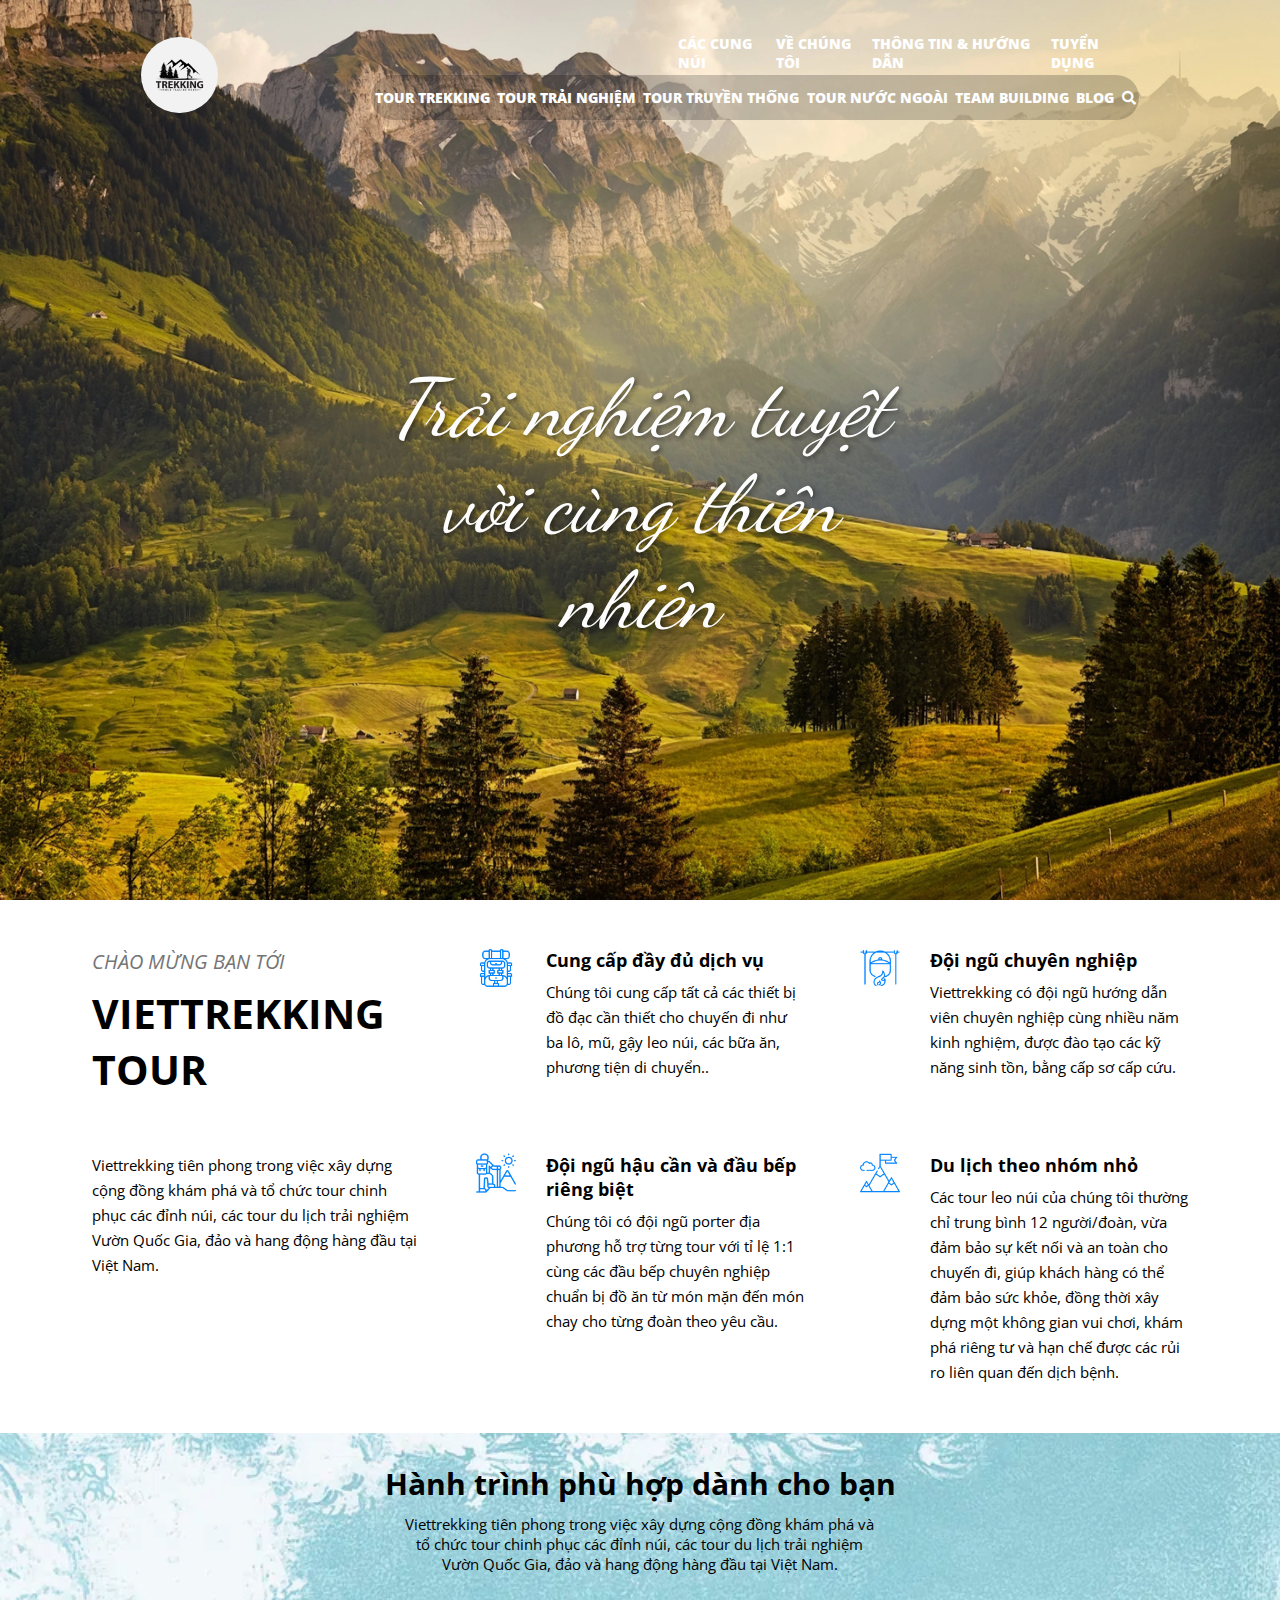
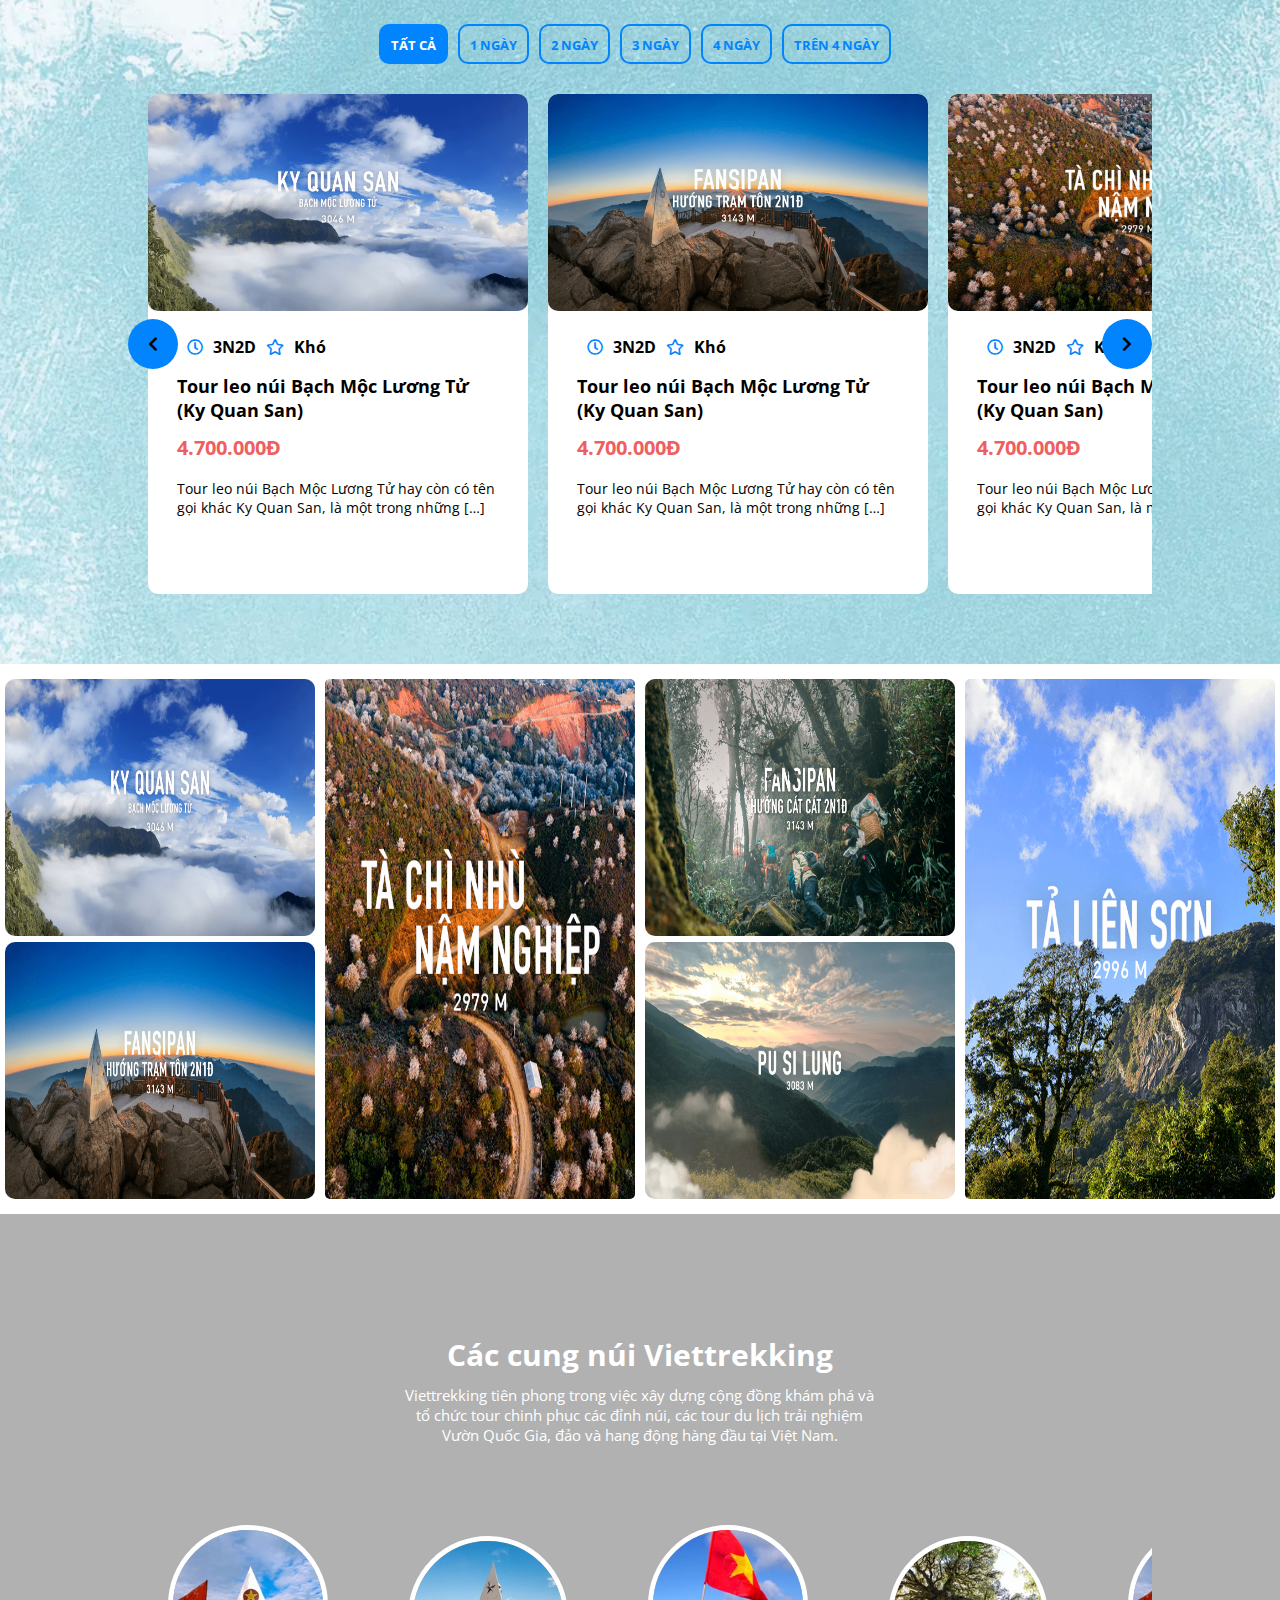
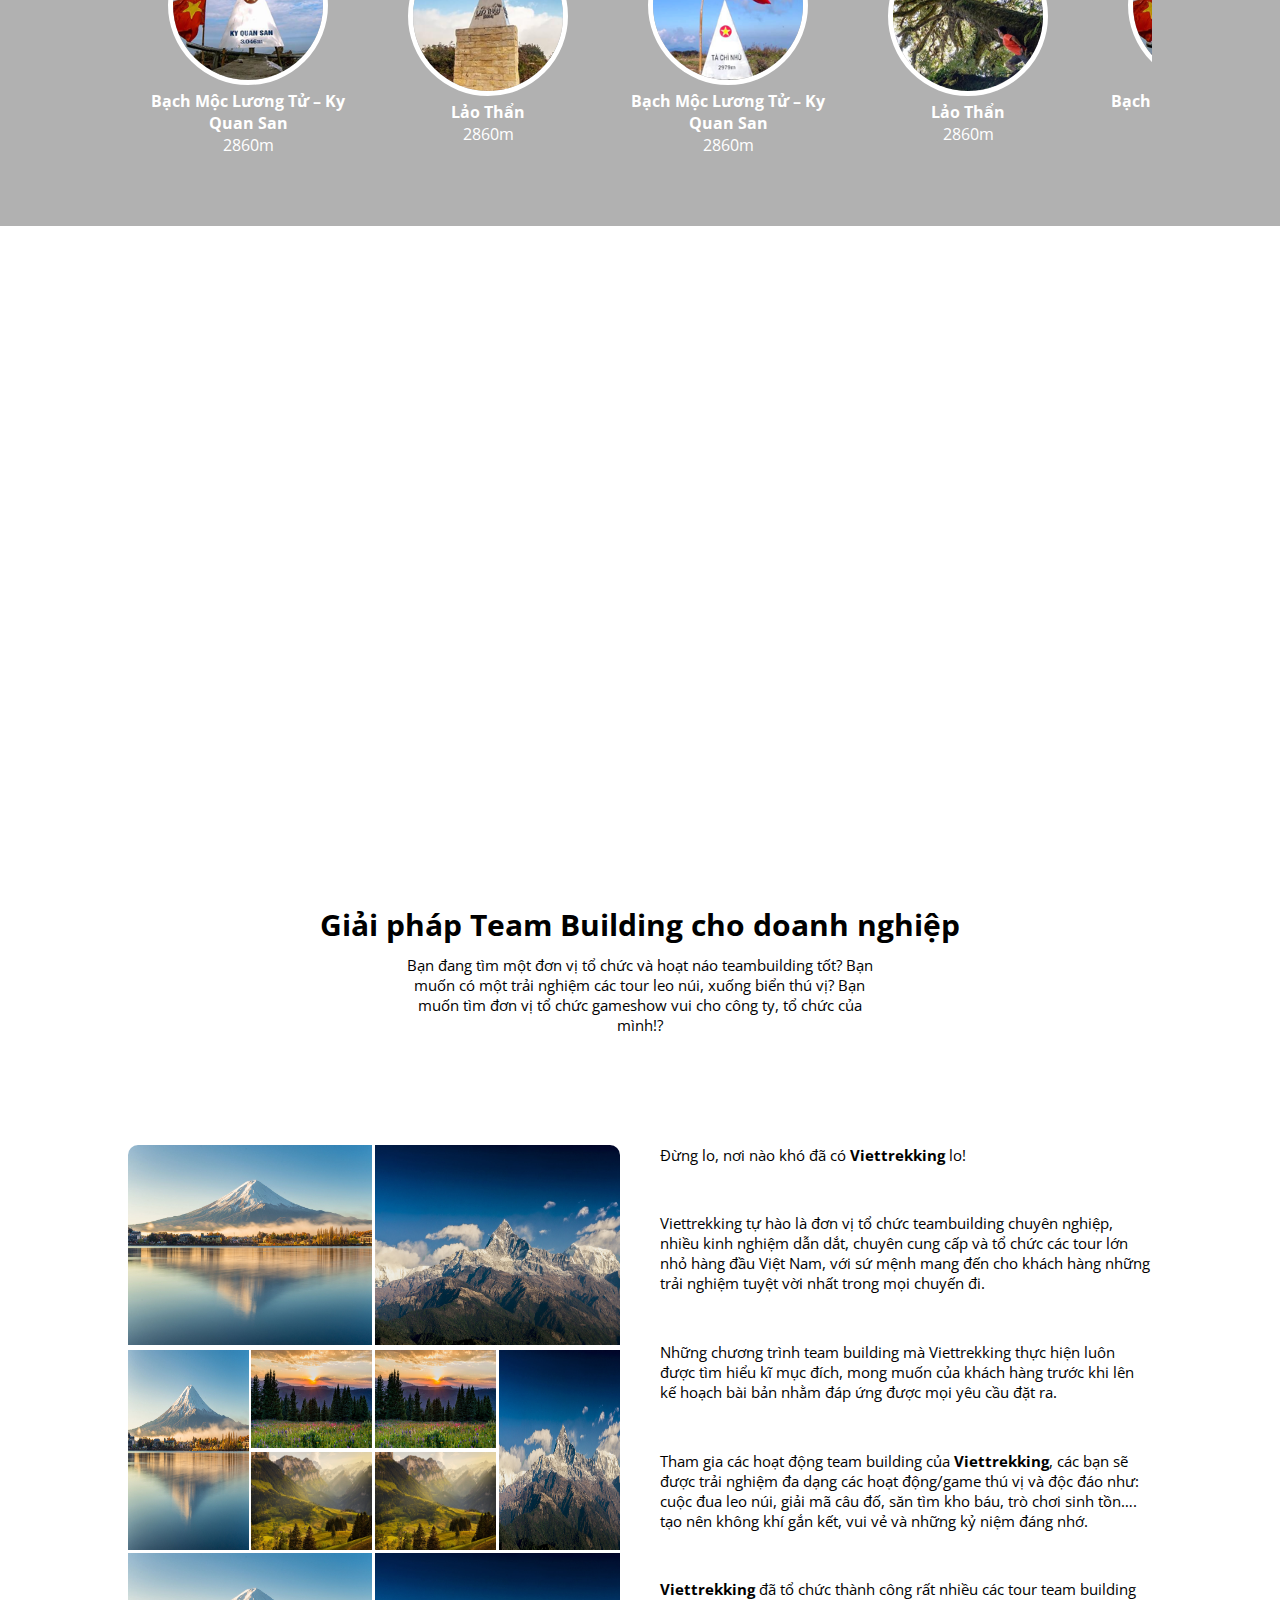
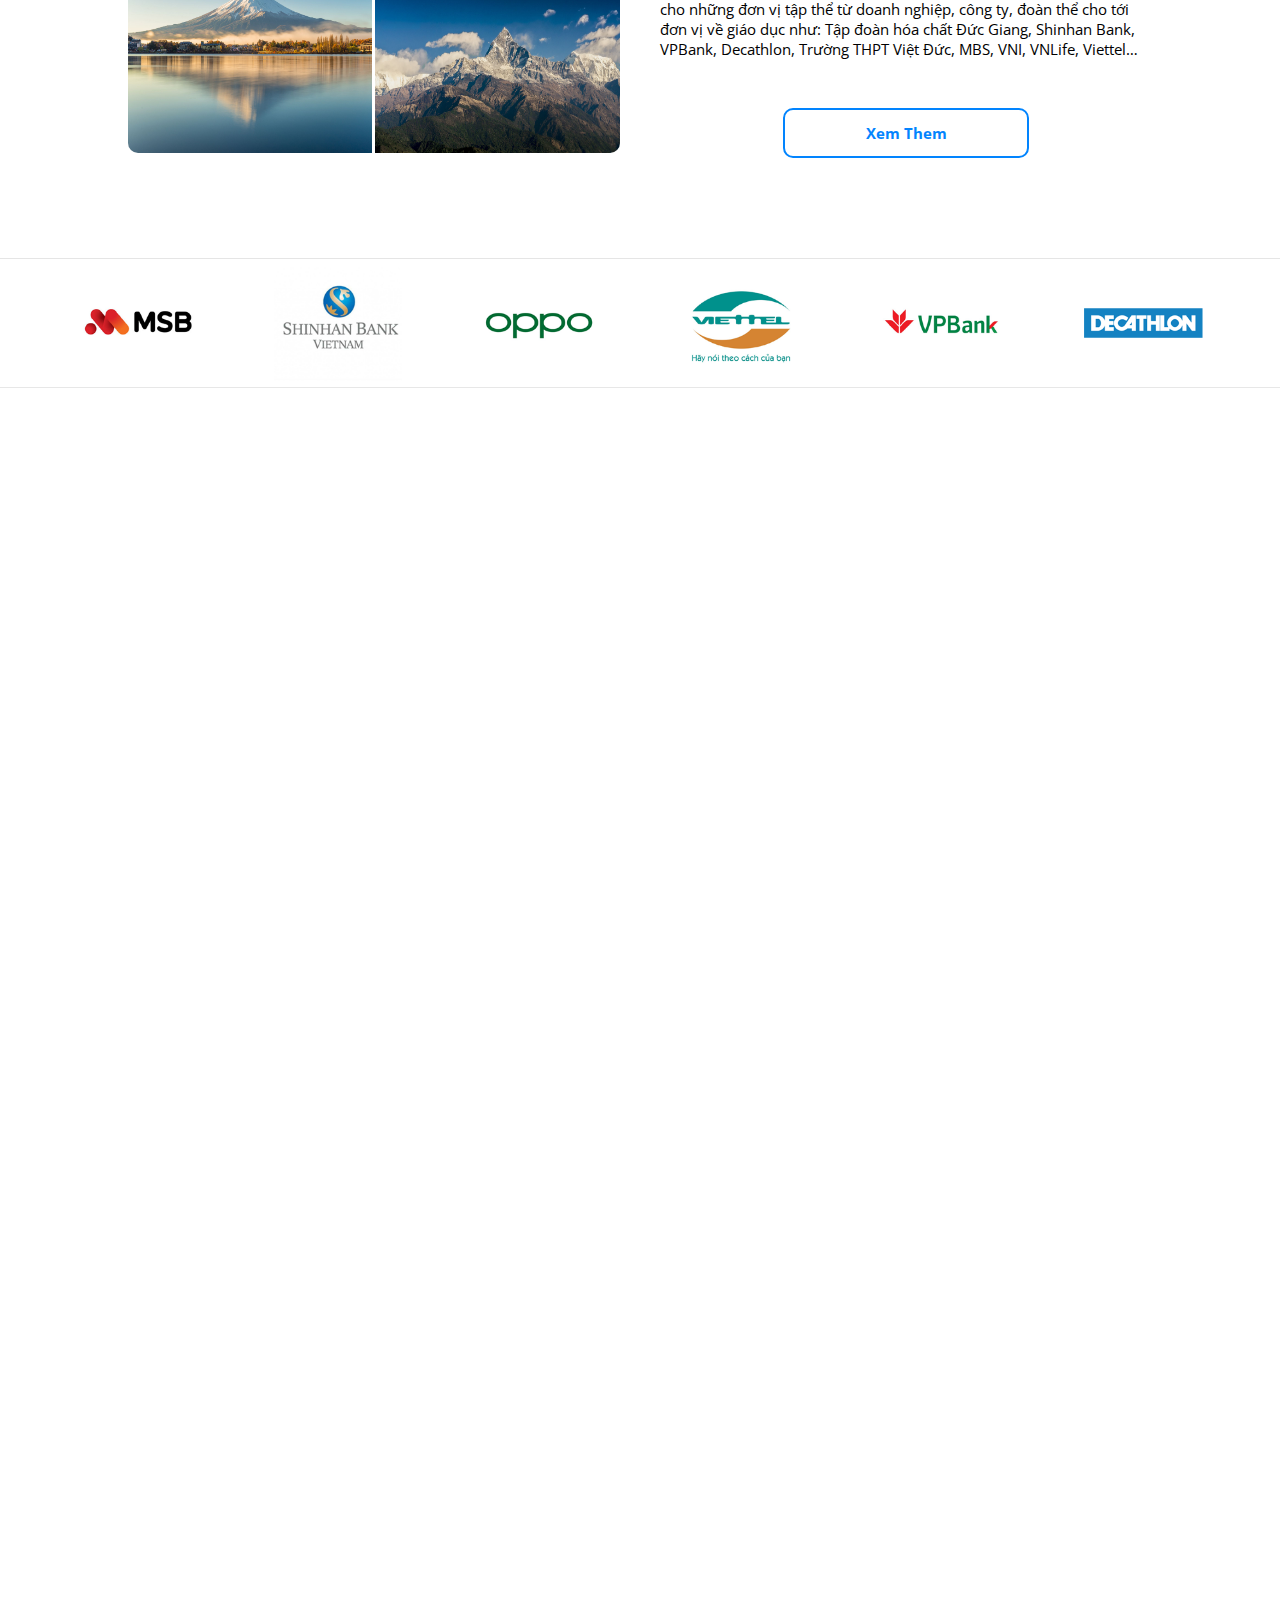
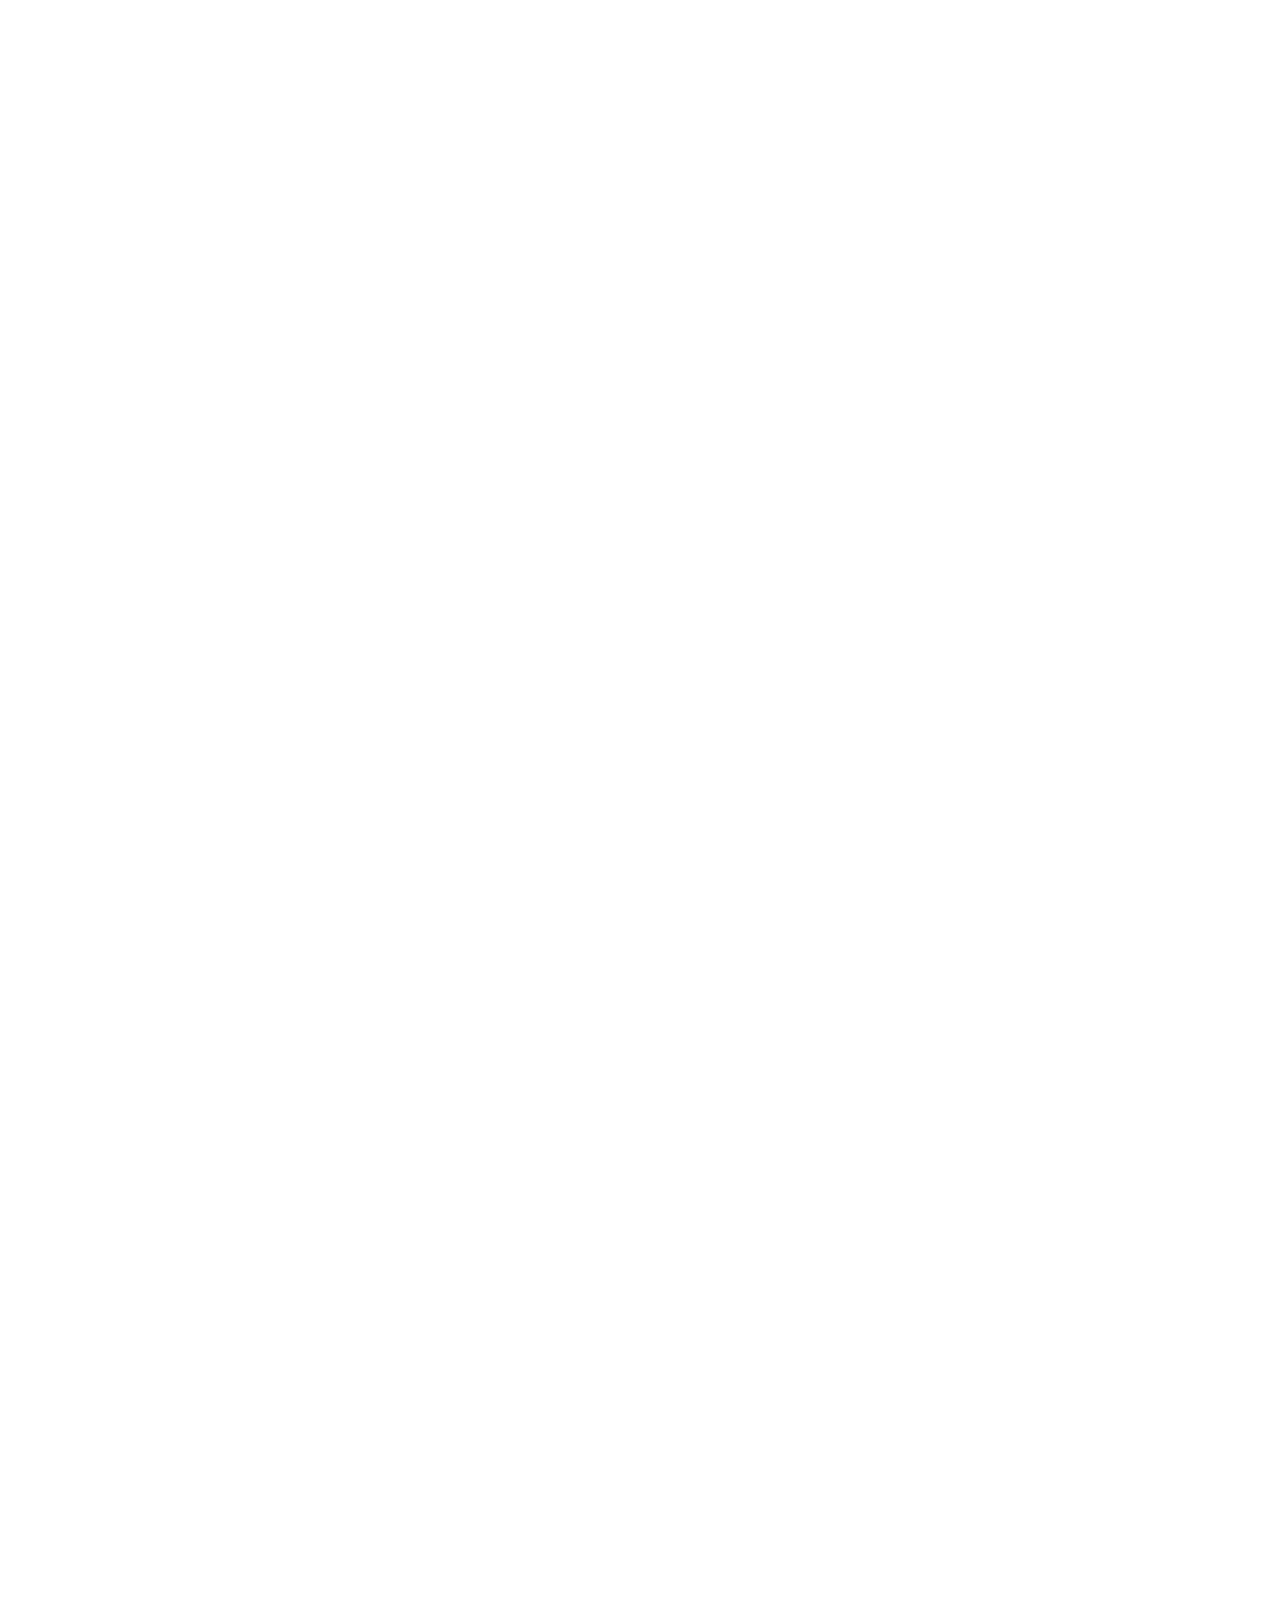
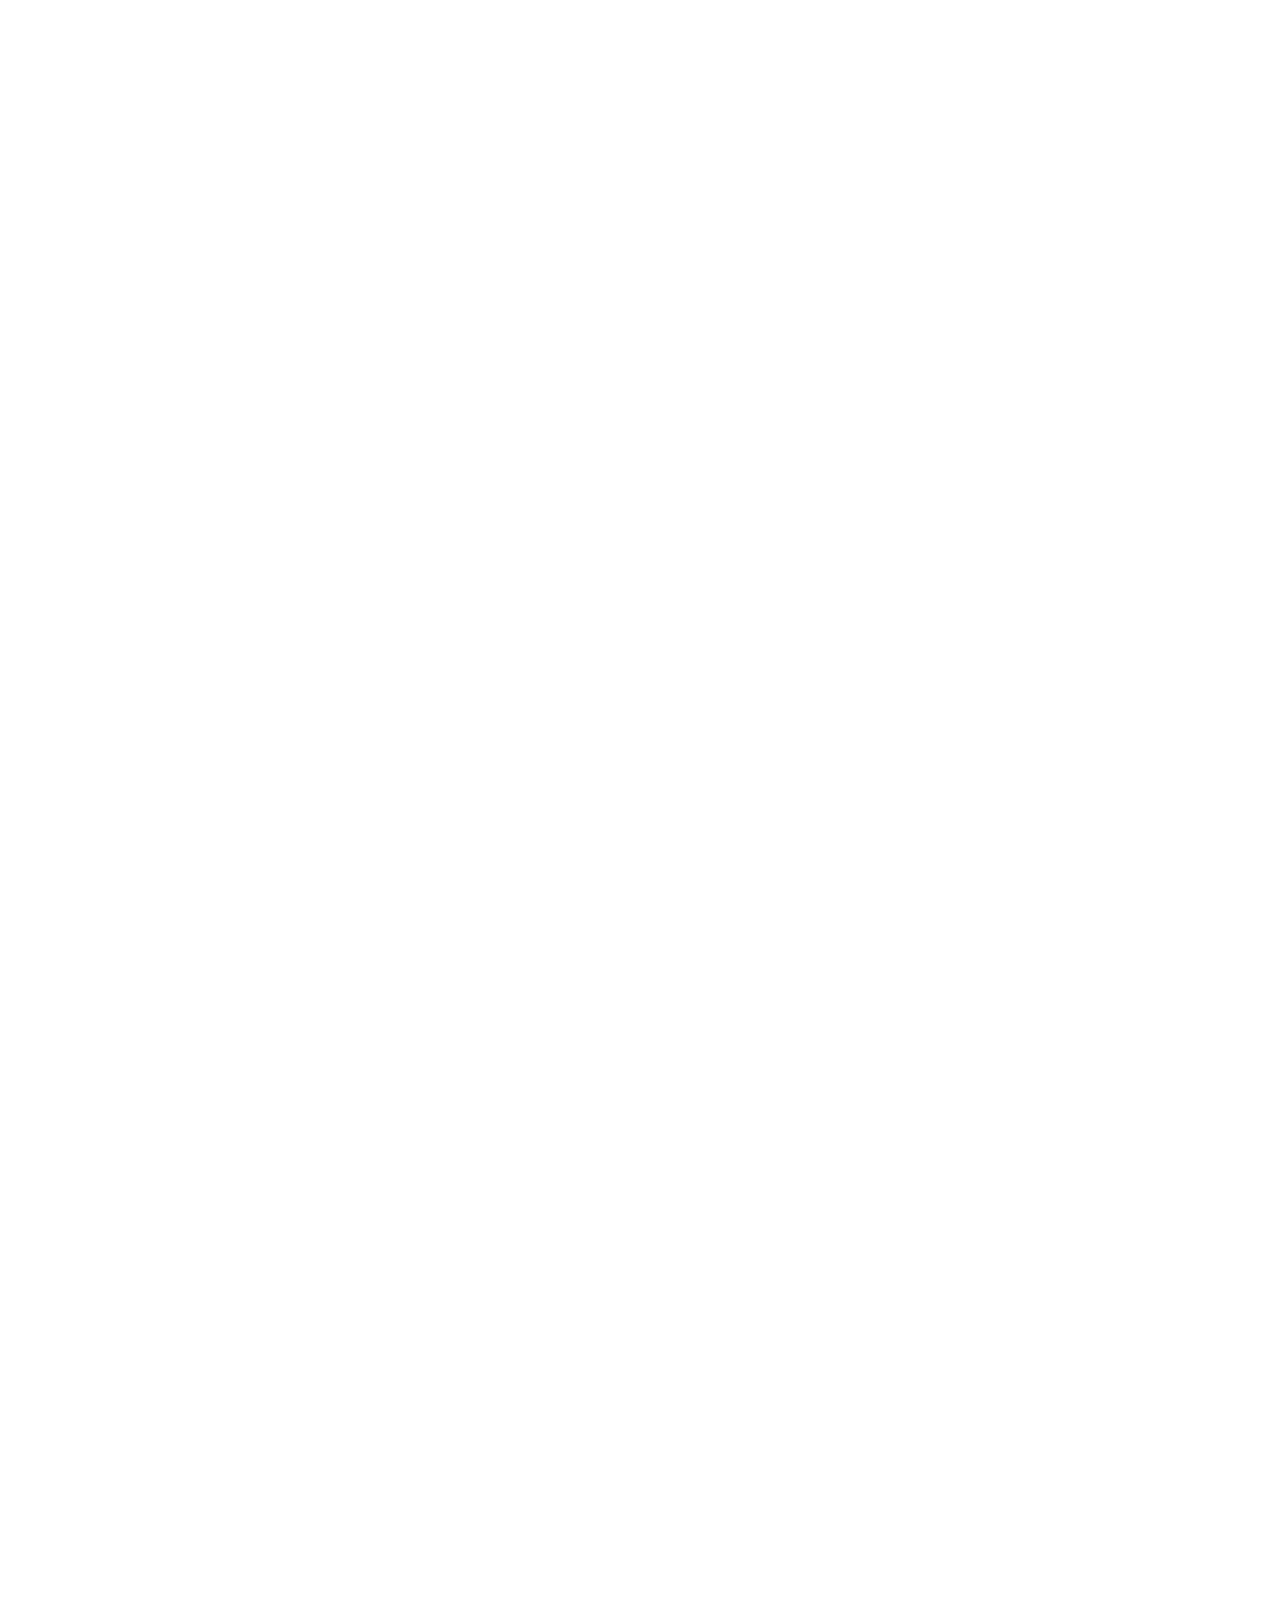
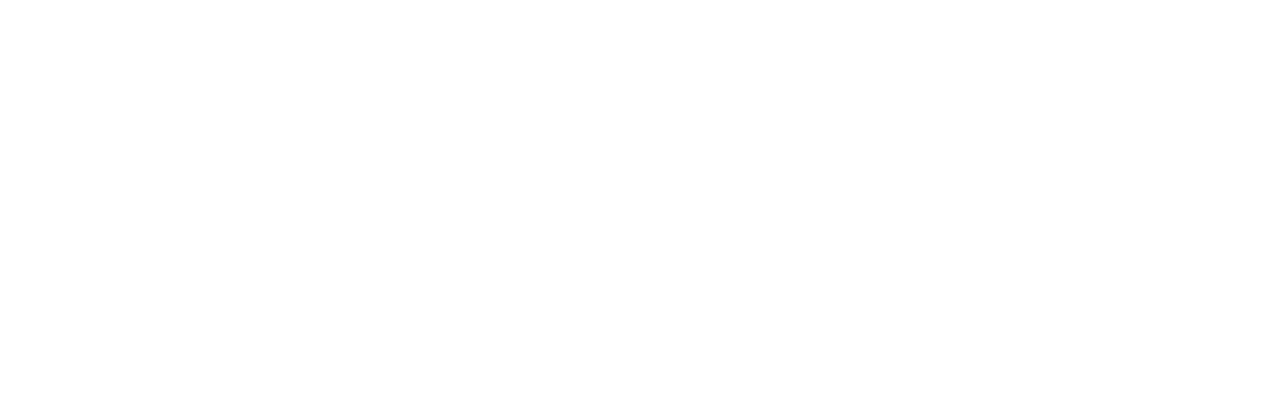
<file: index.html>
<!DOCTYPE html>
<html lang="en">
<head>
    <meta charset="UTF-8">
    <meta name="viewport" content="width=device-width, initial-scale=1.0">
    <title>Document</title>

    <link rel="stylesheet" href="https://cdnjs.cloudflare.com/ajax/libs/font-awesome/5.15.1/css/all.min.css">

    <link rel="stylesheet" href="./style/style.css">
    <link rel="stylesheet" href="./style/menustyle.css">



</head>
<body>
    <div class="first-item">

        <div class="menu">

            <div class="logo">

                <img src="./img/logo.jpg" alt="logo">

            </div>
            <div class="menu-items">
                <ul class="list-items">
                    <li class="item">CÁC CUNG NÚI</li>
                    <li class="item">VỀ CHÚNG TÔI</li>
                    <li class="item">THÔNG TIN & HƯỚNG DẪN</li>
                    <li class="item">TUYỂN DỤNG</li>
                </ul>
                <ul class="list-items">
                    <li class="item">TOUR TREKKING

                        <ul class="hidden-menu">

                            <li class="hidden-item">Top 15 Việt Nam</li>
                            <li class="hidden-item">Núi thấp</li>
                            <li class="hidden-item">Trekking Nepal</li>

                        </ul>

                    </li>
                    <li class="item">TOUR TRẢI NGHIỆM

                        <ul class="hidden-menu">

                            <li class="hidden-item">Top 15 Việt Nam</li>
                            <li class="hidden-item">Núi thấp</li>
                            <li class="hidden-item">Trekking Nepal</li>

                        </ul>

                    </li>
                    <li class="item">TOUR TRUYỀN THỐNG

                        <ul class="hidden-menu">

                            <li class="hidden-item">Top 15 Việt Nam</li>
                            <li class="hidden-item">Núi thấp</li>
                            <li class="hidden-item">Trekking Nepal</li>

                        </ul>

                    </li>
                    <li class="item">TOUR NƯỚC NGOÀI</li>
                    <li class="item">TEAM BUILDING</li>
                    <li class="item">BLOG</li>
                    <li class="item"><i class="fas fa-search"></i></li>

                </ul>

            </div>
            <div class="menu-bar">

                <i class="fas fa-bars"></i>
                
            </div>
          
        </div>
        <div class="hidden-menu-mobile">
                
            <i class="fas fa-times" id="close-menu"></i>
            <ul>

                <li class="hidden-mobile-item">TOUR TREKKING<i class="fas fa-chevron-right"></i></li>
                <li class="hidden-mobile-item">TOUR TRẢI NGHIỆM</li>
                <li class="hidden-mobile-item">TOUR TRUYỀN THỐNG<i class="fas fa-chevron-right"></i></li>
                <li class="hidden-mobile-item">TOUR NƯỚC NGOÀI</li>
                <li class="hidden-mobile-item">TEAM BUILDING<i class="fas fa-chevron-right"></i></li>
                <li class="hidden-mobile-item">BLOG</li>
                <li class="hidden-mobile-item">VỀ CHÚNG TÔI</li>
                <li class="hidden-mobile-item">CÁC CUNG NÚI</li>
                <li class="hidden-mobile-item">THÔNG TIN & HƯỚNG DẪN</li>
                <li class="hidden-mobile-item">TUYỂN DỤNG</li>

            </ul>

        </div>
        <ul class="hidden-sub-mobile change-sub-bg">

            <i class="fas fa-arrow-left sub-back" ></i>
            <li class="hidden-sub-item">TOUR TREKKING<i class="fas fa-chevron-right"></i></li>
            <li class="hidden-sub-item">TOUR TRẢI NGHIỆM</li>
            <li class="hidden-sub-item">TOUR TRUYỀN THỐNG</li>
            <li class="hidden-sub-item">TOUR NƯỚC NGOÀI</li>
            <li class="hidden-sub-item">TEAM BUILDING</li>
            <li class="hidden-sub-item">BLOG</li>
            <li class="hidden-sub-item">VỀ CHÚNG TÔI</li>

        </ul>
        <div class="first-content">

            <p class="header-text">Trải nghiệm tuyệt vời cùng thiên nhiên</p>

        </div>
        <div class="bg-img">

            <div class="next-back">
                <i class="fas fa-chevron-left back-img"></i>
                <i class="fas fa-chevron-right next-img"></i>
            </div>
            <img class="active-bg" src="./img/mt_jpeg04.jpg" alt="moutain background">
            <img src="./img/mt_jpeg03.jpg" alt="moutain background">
            <img src="./img/mt_jpeg02.jpg" alt="moutain background">
            <img src="./img/mt_jpeg01.jpg" alt="moutain background">

        </div>

    </div>
    <div class="second-item">

        <div class="second-content">

            <p class="second-text-1">CHÀO MỪNG BẠN TỚI</p>
            <p class="second-text-1">VIETTREKKING TOUR</p>

        </div>
        
        <div class="second-content">

            <div class="second-content-img">

                <img src="./img/secondimg_png01.png" alt="">

            </div>
            <div>
                 <p class="second-text-1">Cung cấp đầy đủ dịch vụ</p>
                 <p class="second-text-1">Chúng tôi cung cấp tất cả các thiết bị đồ đạc cần thiết cho 
                             chuyến đi như ba lô, mũ, gậy leo núi, các bữa ăn, phương tiện di chuyển..</p>
            </div>

        </div>
        <div class="second-content">

            <div class="second-content-img">

                <img src="./img/secondimg_png02.png" alt="">

            </div>
            <div>
                <p class="second-text-1">Đội ngũ chuyên nghiệp</p>
                <p class="second-text-1">Viettrekking có đội ngũ hướng dẫn viên chuyên nghiệp cùng nhiều năm kinh nghiệm, 
                    được đào tạo các kỹ năng sinh tồn, bằng cấp sơ cấp cứu.</p>
            </div>   

        </div>
        <div class="second-content">

            <p class="second-text-1">Viettrekking tiên phong trong việc xây dựng cộng đồng khám phá và tổ chức tour chinh phục các đỉnh núi,
                 các tour du lịch trải nghiệm Vườn Quốc Gia, đảo và hang động hàng đầu tại Việt Nam.</p>

        </div>
        <div class="second-content">

            <div class="second-content-img">

                <img src="./img/secondimg_png03png.png" alt="">

            </div>
            <div>
                <p class="second-text-1">Đội ngũ hậu cần và đầu bếp riêng biệt</p>
                <p class="second-text-1">Chúng tôi có đội ngũ porter địa phương hỗ trợ từng tour 
                    với tỉ lệ 1:1 cùng các đầu bếp chuyên nghiệp chuẩn bị đồ ăn từ món mặn đến món chay cho từng đoàn theo yêu cầu.</p>
            </div>

        </div>
        <div class="second-content">

            <div class="second-content-img">

                <img src="./img/secondimg_png04.png" alt="">

            </div>
            <div>
                <p class="second-text-1">Du lịch theo nhóm nhỏ</p>
                <p class="second-text-1">Các tour leo núi của chúng tôi thường chỉ trung bình 12 người/đoàn, vừa đảm bảo sự kết nối và an toàn cho chuyến đi, giúp khách hàng có thể đảm bảo sức khỏe, đồng thời xây dựng một không gian vui chơi,
                     khám phá riêng tư và hạn chế được các rủi ro liên quan đến dịch bệnh.</p>       
            </div>

        </div>

    </div>
    <div class="third-item">

        <div class="third-content">

           <p class="third-text-1">Hành trình phù hợp dành cho bạn</p>
           <p class="third-text-1">Viettrekking tiên phong trong việc xây dựng cộng đồng khám phá và tổ chức tour chinh phục các đỉnh núi, các tour du lịch trải nghiệm Vườn Quốc Gia, 
            đảo và hang động hàng đầu tại Việt Nam.</p> 

        </div>
        <div class="third-content">

            <div class="third-input">

                <input class="third-content-input active-third" type="button" value="TẤT CẢ">
                <input class="third-content-input" type="button" value="1 NGÀY">
                <input class="third-content-input" type="button" value="2 NGÀY">
                <input class="third-content-input"  type="button" value="3 NGÀY">
                <input class="third-content-input" type="button" value="4 NGÀY">
                <input class="third-content-input" type="button" value="TRÊN 4 NGÀY">
           
            </div>
            <div class="third-slide">

                <div class="nav-slide">
                    
                    <i class="fas fa-chevron-left"></i>
                    <i class="fas fa-chevron-right"></i>

                </div>
                <div class="slide-show">

                    <div class="slide-show-content">

                        <div class="slide-img">
                            
                            <img src="./img/slide_img001.png" alt="">
                        
                        </div>
                        <div class="slide-content">
                            
                            <div class="slide-content-sub">
                                
                                <i class="far fa-clock"></i>
                                <p>3N2D</p>
                                <i class="far fa-star"></i>
                                <p>Khó</p>

                            </div>
                            <div class="slide-content-sub">
                               
                                <p>Tour leo núi Bạch Mộc Lương Tử (Ky Quan San)</p>
                           
                            </div>
                            <div class="slide-content-sub">

                                <p>4.700.000Đ</p>
                           
                            </div>
                            <div class="slide-content-sub">

                                <p>
                                Tour leo núi Bạch Mộc Lương Tử hay còn có tên gọi khác Ky Quan San, là một trong những […]
                                </p>
                            
                            </div>

                        </div>

                    </div>
                    <div class="slide-show-content">

                        <div class="slide-img">
                            
                            <img src="./img/slide_img002.png" alt="">
                        
                        </div>
                        <div class="slide-content">
                            
                            <div class="slide-content-sub">
                                
                                <i class="far fa-clock"></i>
                                <p>3N2D</p>
                                <i class="far fa-star"></i>
                                <p>Khó</p>

                            </div>
                            <div class="slide-content-sub">
                               
                                <p>Tour leo núi Bạch Mộc Lương Tử (Ky Quan San)</p>
                           
                            </div>
                            <div class="slide-content-sub">

                                <p>4.700.000Đ</p>
                           
                            </div>
                            <div class="slide-content-sub">

                                <p>
                                Tour leo núi Bạch Mộc Lương Tử hay còn có tên gọi khác Ky Quan San, là một trong những […]
                                </p>
                            
                            </div>

                        </div>

                    </div>
                    <div class="slide-show-content">

                        <div class="slide-img">
                            
                            <img src="./img/slide_img003.png" alt="">
                        
                        </div>
                        <div class="slide-content">
                            
                            <div class="slide-content-sub">
                                
                                <i class="far fa-clock"></i>
                                <p>3N2D</p>
                                <i class="far fa-star"></i>
                                <p>Khó</p>

                            </div>
                            <div class="slide-content-sub">
                               
                                <p>Tour leo núi Bạch Mộc Lương Tử (Ky Quan San)</p>
                           
                            </div>
                            <div class="slide-content-sub">

                                <p>4.700.000Đ</p>
                           
                            </div>
                            <div class="slide-content-sub">

                                <p>
                                Tour leo núi Bạch Mộc Lương Tử hay còn có tên gọi khác Ky Quan San, là một trong những […]
                                </p>
                            
                            </div>

                        </div>

                    </div>
                    <div class="slide-show-content">

                        <div class="slide-img">
                            
                            <img src="./img/slide_img004.png" alt="">
                        
                        </div>
                        <div class="slide-content">
                            
                            <div class="slide-content-sub">
                                
                                <i class="far fa-clock"></i>
                                <p>3N2D</p>
                                <i class="far fa-star"></i>
                                <p>Khó</p>

                            </div>
                            <div class="slide-content-sub">
                               
                                <p>Tour leo núi Bạch Mộc Lương Tử (Ky Quan San)</p>
                           
                            </div>
                            <div class="slide-content-sub">

                                <p>4.700.000Đ</p>
                           
                            </div>
                            <div class="slide-content-sub">

                                <p>
                                Tour leo núi Bạch Mộc Lương Tử hay còn có tên gọi khác Ky Quan San, là một trong những […]
                                </p>
                            
                            </div>

                        </div>

                    </div>
                    <div class="slide-show-content">

                        <div class="slide-img">
                            
                            <img src="./img/slide_img005.png" alt="">
                        
                        </div>
                        <div class="slide-content">
                            
                            <div class="slide-content-sub">
                                
                                <i class="far fa-clock"></i>
                                <p>3N2D</p>
                                <i class="far fa-star"></i>
                                <p>Khó</p>

                            </div>
                            <div class="slide-content-sub">
                               
                                <p>Tour leo núi Bạch Mộc Lương Tử (Ky Quan San)</p>
                           
                            </div>
                            <div class="slide-content-sub">

                                <p>4.700.000Đ</p>
                           
                            </div>
                            <div class="slide-content-sub">

                                <p>
                                Tour leo núi Bạch Mộc Lương Tử hay còn có tên gọi khác Ky Quan San, là một trong những […]
                                </p>
                            
                            </div>

                        </div>

                    </div>
                    <div class="slide-show-content">

                        <div class="slide-img">
                            
                            <img src="./img/slide_img006.png" alt="">
                        
                        </div>
                        <div class="slide-content">
                            
                            <div class="slide-content-sub">
                                
                                <i class="far fa-clock"></i>
                                <p>3N2D</p>
                                <i class="far fa-star"></i>
                                <p>Khó</p>

                            </div>
                            <div class="slide-content-sub">
                               
                                <p>Tour leo núi Bạch Mộc Lương Tử (Ky Quan San)</p>
                           
                            </div>
                            <div class="slide-content-sub">

                                <p>4.700.000Đ</p>
                           
                            </div>
                            <div class="slide-content-sub">

                                <p>
                                Tour leo núi Bạch Mộc Lương Tử hay còn có tên gọi khác Ky Quan San, là một trong những […]
                                </p>
                            
                            </div>

                        </div>

                    </div>


                </div>


            </div>

        </div>

    </div>
    <div class="four-item">

        <div class="four-content">

            <div class="four-content-sub">

                <img src="./img/slide_img001.png" alt="">

            </div>
            <div class="four-content-sub">

                <img src="./img/slide_img002.png" alt="">

            </div>

        </div>
        <div class="four-content">

            <div class="four-content-sub2">

                <img src="./img/slide_img003.png" alt="">

            </div>

        </div>
        <div class="four-content">

            <div class="four-content-sub">

                <img src="./img/slide_img004.png" alt="">

            </div>
            <div class="four-content-sub">

                <img src="./img/slide_img005.png" alt="">

            </div>

        </div>
        <div class="four-content">

            <div class="four-content-sub2">

                <img src="./img/slide_img006.png" alt="">

            </div>

        </div>

    </div>
    <div class="thirst-item">

            <div class="thirst-content">

                <p>Các cung núi Viettrekking</p>
                <p>Viettrekking tiên phong trong việc xây dựng cộng đồng khám phá và tổ chức tour chinh phục các đỉnh núi, các tour du lịch trải nghiệm Vườn Quốc Gia,
                     đảo và hang động hàng đầu tại Việt Nam.</p>

            </div>
            <div class="thirst-content">


                    <div class="thirst-next-back">

                        <i class="fas fa-chevron-left"></i>
                        <i class="fas fa-chevron-right"></i>

                    </div>
                    <div class="thirst-container-slide">

                        <div class="thirst-content-slide">

                            <div class="thirst-img">

                                <img src="./img/bachmoc.png" alt="bachmoc">

                            </div>
                            <p>Bạch Mộc Lương Tử – Ky Quan San</p>
                            <p>2860m</p>

                        </div>
                        <div class="thirst-content-slide">

                            <div class="thirst-img">

                                <img src="./img/laothan.png" alt="bachmoc">

                            </div>
                            <p>Lảo Thẩn</p>
                            <p>2860m</p>

                        </div>
                        <div class="thirst-content-slide">

                            <div class="thirst-img">

                                <img src="./img/tachinhu.png" alt="bachmoc">

                            </div>
                            <p>Bạch Mộc Lương Tử – Ky Quan San</p>
                            <p>2860m</p>

                        </div>
                        <div class="thirst-content-slide">

                            <div class="thirst-img">

                                <img src="./img/talienson.png" alt="bachmoc">

                            </div>
                            <p>Lảo Thẩn</p>
                            <p>2860m</p>

                        </div>
                        <div class="thirst-content-slide">

                            <div class="thirst-img">

                                <img src="./img/bachmoc.png" alt="bachmoc">

                            </div>
                            <p>Bạch Mộc Lương Tử – Ky Quan San</p>
                            <p>2860m</p>

                        </div>
                        <div class="thirst-content-slide">

                            <div class="thirst-img">

                                <img src="./img/laothan.png" alt="bachmoc">

                            </div>
                            <p>Lảo Thẩn</p>
                            <p>2860m</p>

                        </div>
                        <div class="thirst-content-slide">

                            <div class="thirst-img">

                                <img src="./img/bachmoc.png" alt="bachmoc">

                            </div>
                            <p>Bạch Mộc Lương Tử – Ky Quan San</p>
                            <p>2860m</p>

                        </div>
                        <div class="thirst-content-slide">

                            <div class="thirst-img">

                                <img src="./img/laothan.png" alt="bachmoc">

                            </div>
                            <p>Lảo Thẩn</p>
                            <p>2860m</p>

                        </div>

                </div>

            </div>

    </div>
    <div class="six-item">

        <div class="six-content">

            <p>Tour trải nghiệm</p>
            <p>Viettrekking tiên phong trong việc xây dựng cộng đồng khám phá và tổ chức tour chinh phục các đỉnh núi, các tour du lịch trải nghiệm Vườn Quốc Gia, 
                đảo và hang động hàng đầu tại Việt Nam.</p>

        </div>
        <div class="six-content">

            <div class="six-content-sub">

                <img src="./img/six_content001.png" alt="trekking">
                <p>Trekking Tour</p>

            </div>
            <div class="six-content-sub">

                
                <img src="./img/six_content002.png" alt="trekking">
                <p>Camping Tour</p>

            </div>
            <div class="six-content-sub">

                
                <img src="./img/six_content003.png" alt="trekking">
                <p>Motor Tour</p>

            </div>
            <div class="six-content-sub">

                
                <img src="./img/six_content004.png" alt="trekking">
                <p>SUP/Kayak Tour</p>

            </div>
            <div class="six-content-sub">

                
                <img src="./img/six_content005.png" alt="trekking">
                <p>Tour biển đảo</p>

            </div>

        </div>

    </div>
    <div class="seven-item">

        <div class="seven-content">

            <p>Giải pháp Team Building cho doanh nghiệp</p>
            <p>Bạn đang tìm một đơn vị tổ chức và hoạt náo teambuilding tốt? Bạn muốn có một trải nghiệm các tour leo núi, 
                xuống biển thú vị? Bạn muốn tìm đơn vị tổ 
                chức gameshow vui cho công ty, tổ chức của mình!?</p>

        </div>
        <div class="seven-content">

            <div class="seven-content-sub">

                <div class="seven-sub-img">

                    <div class="img-content-seven">

                            <img src="img/mt_jpeg01.jpg" alt="sevencontent">

                    </div>
                    <div class="img-content-seven">

                            <img src="img/mt_jpeg02.jpg" alt="">

                    </div>

                </div>
                <div class="seven-sub-img">

                        <div class="img-content-seven">

                            <img src="img/mt_jpeg01.jpg" alt="sevencontent">
                            <div>

                                <img src="./img/mt_jpeg03.jpg" alt="">
                                <img src="./img/mt_jpeg04.jpg" alt="">

                            </div>

                        </div>
                        <div class="img-content-seven">


                            <div>

                                <img src="./img/mt_jpeg03.jpg" alt="">
                                <img src="./img/mt_jpeg04.jpg" alt="">

                            </div>
                            <img src="img/mt_jpeg02.jpg" alt="">
                            


                        </div>

                </div>
                <div class="seven-sub-img">

                        <div class="img-content-seven">

                            <img src="img/mt_jpeg01.jpg" alt="sevencontent">

                        </div>
                        <div class="img-content-seven">

                                <img src="img/mt_jpeg02.jpg" alt="">

                        </div>

                </div>

            </div>
            <div class="seven-content-sub">

                <p class="seven-text">Đừng lo, nơi nào khó đã có <a href="#">Viettrekking</a> lo!</p>
                <p class="seven-text">Viettrekking tự hào là đơn vị tổ chức teambuilding chuyên nghiệp, nhiều kinh nghiệm dẫn dắt, chuyên cung cấp và tổ chức các tour lớn nhỏ hàng đầu Việt Nam, 
                    với sứ mệnh mang đến cho khách hàng những trải nghiệm tuyệt vời nhất trong mọi chuyến đi.</p>
                <p class="seven-text">Những chương trình team building mà Viettrekking thực hiện luôn được tìm hiểu kĩ mục đích,
                     mong muốn của khách hàng trước khi lên kế hoạch bài bản nhằm đáp ứng được mọi yêu cầu đặt ra.</p>
                <p class="seven-text">
                    Tham gia các hoạt động team building của <a href="#">Viettrekking</a>, các bạn sẽ được trải nghiệm đa dạng các hoạt động/game thú vị và độc đáo như: cuộc đua leo núi, giải mã câu đố, săn tìm kho báu, trò chơi sinh tồn….
                     tạo nên không khí gắn kết, vui vẻ và những kỷ niệm đáng nhớ.
                </p>
                <p class="seven-text"><a href="#">Viettrekking</a> đã tổ chức thành công rất nhiều các tour team building cho những đơn vị tập thể từ doanh nghiệp, công ty, đoàn thể cho tới đơn vị về giáo dục như: Tập đoàn hóa chất Đức Giang, Shinhan Bank, VPBank, Decathlon, Trường THPT Việt Đức, MBS, VNI, VNLife, Viettel…</p>
                <input type="button" value="Xem Them">
                
            </div>

        </div>

    </div>
    <div class="eight-item">

        <img src="./img/vtk-khach-hang-1.png" alt=""> 
        <img src="./img/vtk-khach-hang-2.png" alt=""> 
        <img src="./img/vtk-khach-hang-3.png" alt=""> 
        <img src="./img/vtk-khach-hang-4.png" alt=""> 
        <img src="./img/vtk-khach-hang-5.png" alt=""> 
        <img src="./img/vtk-khach-hang-8.png" alt=""> 

    </div>
    
</body>

    <script src="./style/style.js"></script>

</html>
</file>
<file: style/style.css>
body{
    height: 10000px;
    overflow-X: hidden;
}
.first-item{
    width: 100%;
    background-color: rgb(65, 69, 69);
}
.first-item .bg-img{
    width: 100%;
    height: 100%;
    position: absolute;
}
.bg-img img{
    position: absolute;
    height: 100vh;
    width: 100%;
    opacity: 0;
}
.bg-img .next-back{
    position: absolute;
    z-index: 999;
    height: 10%;
    width: 100%;
    top:45%;
    display: flex;
    align-items: center;
    justify-content: space-between;
}
.next-back i{
    font-size: 25px;
    cursor: pointer;
    color: rgb(250, 250, 250);
    margin-left: 3%;
    margin-right: 3%;
    width: 50px;
    height: 50px;
    display: flex;
    align-items: center;
    justify-content: center;
    border-radius: 50%;
    border: 2px solid rgb(255, 255, 255);
    opacity: 0;
}
.bg-img:hover i{
    opacity: 0.7; 
}
.next-back i:hover{
    opacity: 1;
}
.bg-img .active-bg{
    opacity: 1;
    transition: ease 1s;
}
.first-item .first-content{
    z-index: 999;
    position: absolute;
    top:40%;
    width:80%;
    left: 10%;
    display: flex;
    align-items: center;
    justify-content: center;
    flex-direction: column;
}
.first-content p:nth-child(1){
    color: #fdfdfd;
    font-size: 80px;
    font-style: italic;
    font-family: 'Dancing Script', cursive;
    width: 50%;
    text-align: center;
    text-shadow: 2px 2px 5px #05050580;
}
/*second-item*/
.second-item{
    position: relative;
    width: 100%;
    top:100vh;
    display: grid;
    grid-template-columns: 30% 30% 30%;
    justify-content: center;
    padding-top: 20px;
    padding-bottom: 20px;
}
.second-item .second-content{
    padding: 28px;
    display: flex;
    justify-content: center;
    
}
.second-content .second-content-img{
   
    margin-right: 30px;
    
}
.second-content p{
    font-size: 15px;
}
.second-content>div:nth-child(2){
    
}
.second-content>div:nth-child(2)>p:nth-child(1){
    
    font-weight: bold;
    font-size: 18px;
    padding-bottom: 8px;
    
}
.second-content>div:nth-child(2)>p:nth-child(2){
    line-height: 25px;
}
.second-content-img img{
    width: 40px;
}
.second-item .second-content:nth-child(1){
    flex-direction: column;
}
.second-content:nth-child(1)>p:nth-child(1){
    font-size: 20px;
    color:#747474;
    font-style: italic;
}
.second-content:nth-child(4)>p{
    line-height: 25px;
}
.second-content:nth-child(1)>p:nth-child(2){

    font-size: 41px;
    font-weight: bold;
    padding-top: 10px;
}
.third-item{
    background-image: url(../img/thirdbg_jpg01.jpg);
    width: 100%;
    position: relative;
    top:100vh;
    padding-top: 20px;
    padding-bottom: 20px;
    background-position: center;
    background-repeat: no-repeat;
    background-size: cover; 
}
.third-item .third-content:nth-child(1){
    width: 100%;
    text-align: center;
    padding-top: 10px;
    padding-bottom: 10px;
    
}
.third-item .third-content:nth-child(1) > p:nth-child(1){
    font-size: 30px;
    font-weight: bold;
}
.third-item .third-content:nth-child(1) > p:nth-child(2){
    width: 38%;
    font-size: 15px;
    margin: 0 auto;
    padding-top: 10px;
    padding-bottom: 10px;
}
.third-item .third-content:nth-child(2){
    width: 100%;
  
    display: flex;
    flex-direction: column;
    padding-top: 30px;
    padding-bottom: 30px;
   
}
.third-content:nth-child(2) .third-input{
        width: 100%;
        display: flex;
       justify-content: center;
}
.third-input input{
    margin-right: 10px;
    background-color: transparent;
    border:2px solid #0284fe;
    padding:10px;
    height: 40px;
    border-radius: 10px;
    color:#0284fe;
    font-weight: bold;
    
}
.third-input input:hover{
    background-color: #0284fe;
    color:white;
}
.third-item .third-slide{
    width: 80%;
    margin: 0 auto;
    position: relative;
    height: 500px;
    overflow-x: hidden;
    display: flex;
    align-items: center;
     margin-top: 30px;
     margin-bottom: 20px;
    
}
.third-slide .nav-slide{
    width: 100%;
    display: flex;
    justify-content: space-between;
    position: absolute;
}
.third-slide .nav-slide i{

    height: 50px;
    width: 50px;
    border-radius: 50%;
    background-color: #0284fe;
    display: flex;
    align-items: center;
    justify-content: center;
    z-index: 1000;
  
}
.third-slide .slide-show{
    width: 10000px;
    position: absolute;
    z-index: 999;
    display: flex;
    

}
.slide-show-content{
  
    background-color: rgb(255, 255, 255);
    margin-left:20px;
    border-radius: 10px;
    width: 380px;
    height: 500px;
    display: grid;
    grid-template-columns: 100%;
    
   
}
.slide-show-content > .slide-img{
    width: 100%;
    height: 125px;
   
}
.slide-img > img{
    width: 100%;
    border-radius: 10px;
}
.slide-content {
    display: grid;
    grid-template-rows: 20% 20% 20% 20%;
    padding-bottom: 20px;
}
.slide-content .slide-content-sub{
    display: flex;
    align-items: center;
    width: 85%;
    margin: 0 auto;
    
}
.slide-content .slide-content-sub:nth-child(1) > i{
    margin: 10px;
    color: #0284fe;
}  
.slide-content .slide-content-sub:nth-child(1) > p{
    font-weight: bold;
} 
.slide-content .slide-content-sub:nth-child(2) > p{
    font-weight: bold;
    font-size: 18px;
} 
.slide-content .slide-content-sub:nth-child(3) > p{
    font-weight: bold;
    font-size: 20px;
    color: rgb(239, 95, 95);
}  
.slide-content .slide-content-sub:nth-child(4) > p{
    font-size: 14px;
}
.third-input .active-third{
    background-color: #0284fe;
    color: white;

}
/*FOUR-ITEM*/
.four-item{
    width: 100%;
    position: relative;
    top:100vh;
    display: flex;
    padding-top: 10px;
    padding-bottom: 10px;
  
   
}
.four-item .four-content{
   
    width: 25%;
    position: relative;
    height: 520px;
    display: flex;
    flex-direction: column;
    justify-content: space-between;
    padding: 5px;

}
.four-content .four-content-sub{
    width: 100%;
    height: 49.5%;
    display: flex;  
    justify-content: center;
    overflow: hidden;
    border-radius: 10px;
}
.four-content .four-content-sub2{
    width: 100%;
    height: 100%;
    display: flex;  
    justify-content: center;
    overflow: hidden;
    border-radius: 5px;
}

.four-content-sub img{
    width: 100%;
    height: 100%;
}
.four-content-sub img:hover{
    transform: scale(1.5);
}
.four-content-sub2 img:hover{
    transform: scale(1.2);
}
.four-content-sub2 img{
    width: 200%;
    height: 100%;    
}
.thirst-item{
    background-image: url(../img/thirst_bg_jpg001.jpg);
    width: 100%;
    position: relative;
    top:100vh;
    background-repeat: no-repeat;
    background-position: center;
    background-size: cover;
    background-attachment: fixed;
    display: flex;
    flex-direction: column;
    padding-top: 20px;
    padding-top: 20px;
    background-color: #74747490;
    background-blend-mode: multiply;
}
.thirst-item .thirst-content:nth-child(1){
    width: 100%;
    position: relative;
    display: flex;
    flex-direction: column;
    align-items: center;
    padding-top: 100px;
    
}
.thirst-item .thirst-content:nth-child(1) > p:nth-child(1){
    font-size: 30px;
    font-weight: bold;
    color: white;
}
.thirst-item .thirst-content:nth-child(1) > p:nth-child(2){
    width: 38%;
    font-size: 15px;
    margin: 0 auto;
    padding-top: 10px;
    padding-bottom: 10px;
    position: relative;
    text-align: center;
    color: white;
}
.thirst-item .thirst-content:nth-child(2){
    width: 80%;
    margin: 0 auto;
    padding-top: 50px;
    padding-bottom: 50px;
    color: white;
    overflow-x: hidden;
    position: relative;
} 
.thirst-content:nth-child(2) .thirst-container-slide{
    width: 1000%;
    display: flex;
}
.thirst-container-slide .thirst-content-slide{
    display: flex;
    flex-direction: column;
    justify-content: center;
    align-items: center;
    padding: 20px;
}
.thirst-content-slide .thirst-img img{
    border: 5px solid white;
    border-radius: 50%;
    width: 150px;
    height: 150px;
}
.thirst-img:hover {
    transform: translateY(-10px);
}
.thirst-content-slide p{
    width: 200px;
    text-align: center;
}
.thirst-content-slide p:nth-child(2){
    font-weight: bold;
}
.thirst-content:nth-child(2) .thirst-next-back{
    position: absolute;
    width: 100%;
    display: flex;
    justify-content: space-between;
    font-size: 20px;
    top:50%;
    height: 10%;
    opacity: 0;
}
.thirst-content:nth-child(2):hover .thirst-next-back{
    opacity: 1;
}
.thirst-next-back i{
    width: 40px;
    height: 40px;
    border: 1px solid rgb(248, 248, 248);
    border-radius: 50%;
    display: flex;
    align-items: center;
    justify-content: center;
}
.six-item{
    width: 100%;
    background-image: url(../img/six-bg.png);
    position: relative;
    top:100vh;
    background-repeat: no-repeat;
    background-size: cover;
    background-attachment: fixed;
    
    
}
.six-item .six-content:nth-child(1){
    display: flex;
    flex-direction: column;
    justify-content: center;
    align-items: center;
    padding-top: 100px;
}
.six-item .six-content:nth-child(1) > p:nth-child(1){
    font-size: 30px;
    font-weight: bold;
    color:white
}
.six-item .six-content:nth-child(1) > p:nth-child(2){
    width: 38%;
    font-size: 15px;
    margin: 0 auto;
    padding-top: 10px;
    padding-bottom: 10px;
    position: relative;
    text-align: center;
    color:white;
}
.six-content:nth-child(2){
    width: 80%;
    display: flex;
    margin: 0 auto;
    justify-content: center;
    position: relative;
}
.six-content:nth-child(2) > .six-content-sub{
    width: 20%;
    text-align: center;
    padding-top: 20px;
    padding-bottom: 100px;
}
.six-content-sub img{
    width: 100%;
}
.six-content-sub p{
    color:white;
    font-size: 20px;
}
.seven-item{
    width: 100%;
    position: relative;
    top:100vh;
    display: flex;
    align-items: center;
    flex-direction: column;
    padding-bottom: 100px;
    
}
.seven-item .seven-content:nth-child(1){
    padding-top: 100px;
    text-align: center;
}
.seven-item .seven-content:nth-child(1) > p:nth-child(1){
    font-size: 30px;
    font-weight: bold;

}
.seven-item .seven-content:nth-child(1) > p:nth-child(2){
    width: 38%;
    font-size: 15px;
    margin: 0 auto;
    padding-top: 10px;
    padding-bottom: 10px;
    position: relative;
    text-align: center;
   
}
.seven-item .seven-content:nth-child(2){
    width: 80%;
    display: grid;
    grid-template-columns: 48% 48%;
    margin: 0 auto;
    padding-top: 100px;
    justify-content: space-between;
}
.seven-content:nth-child(2) > .seven-content-sub:nth-child(1){
    display: flex;
    flex-direction: column;
    width: 100%;
   
}
.seven-content-sub .seven-sub-img{
    display: flex;
    justify-content: space-between;
    width: 100%;
    
    
}
.seven-sub-img .img-content-seven {
    width: 49.7%;
   
    
}
.img-content-seven img{
    width: 100%;
    height: 200px;
    
}
.seven-sub-img:nth-child(1) > .img-content-seven:nth-child(1) > img{
    border-radius: 10px 0 0 0 ;
}
.seven-sub-img:nth-child(1) > .img-content-seven:nth-child(2) > img{

    border-radius: 0 10px 0 0 ;

}
.seven-sub-img:nth-child(3) > .img-content-seven:nth-child(1) > img{

    border-radius: 0 0 0 10px ;

}
.seven-sub-img:nth-child(3) > .img-content-seven:nth-child(2) > img{

    border-radius: 0 0 10px 0 ;

}
.seven-sub-img:nth-child(2){
    display: grid;
    grid-template-columns: 49.7% 49.7%;
    justify-content:space-between ;
    padding-bottom: 3px;
}
.seven-content .seven-sub-img:nth-child(2) > .img-content-seven{
    display: grid;
    width: 100%;
    grid-template-columns: 49.5% 49.5%;
    justify-content: space-between;
   
}

.seven-sub-img:nth-child(2) .img-content-seven > div{
    display: flex;
    flex-direction: column;
    justify-content: space-between;
}
.seven-sub-img:nth-child(2) .img-content-seven > div > img{
    height: 49%;
    width: 100%;
}
.seven-content-sub:nth-child(2){

    display: flex;
    flex-direction: column;
    justify-content: space-between;
   height: 100%;
}
.seven-content-sub:nth-child(2) > p{
    font-size: 15px;
}
.seven-content-sub:nth-child(2) > input{
    width: 50%;
    margin: 0 auto;
    height: 50px;
    border-radius: 10px;
    border: 2px solid #0284fe;
    background-color: transparent;
    color: #0284fe;
    font-size: 15px;
    font-weight: bold;
}
.seven-content-sub:nth-child(2) > input:hover{

    border-color: black;
    color:black;
}
.seven-content-sub:nth-child(2) > p > a{

    text-decoration: none;
    color:black;
    font-weight: bold;
}
.eight-item{
    position: relative;
    top:100vh;
    border-top: 1px solid rgb(0, 0, 0,0.1);
    border-bottom: 1px solid rgb(16, 15, 15,0.1);
    width: 100%;
    display: flex;
    justify-content: space-evenly;
    
}
.eight-item img{
   width: 10%;
   
}
.nine-item{
    width: 100%;
    position: relative;
    top:100vh;
    display: flex;
    flex-direction: column;
    padding-top: 100px;
    padding-bottom: 100px;
    background-color: #eeeaea;
}
.nine-item .nine-content:nth-child(1){
    width: 80%;    
    margin: 0 auto;
    display: flex;
    border: 8px solid rgb(181, 169, 169);
    justify-content: space-around;
    
}
.nine-content .nine-content-sub{
    width: 45%; 
    display: flex;
    align-items: center;
    position: relative;
    left:-75px
}
.nine-content-sub > img{
    width: 100%;
    height: 90%;
 
}
.nine-content .nine-content-sub:nth-child(2){
    flex-direction: column;
    height: 300px;
    margin-top: 2%;
    font-size: 14px;
    justify-content: space-between;
   align-items: flex-start;
}

.nine-content-sub:nth-child(2) p:nth-child(1){
    font-size: 20px;
    font-weight: bold;
}
@media (max-width:740px) {

    .first-item .bg-img{
       
        
    }
    .bg-img img{
       width: 200%;
       left:-50%;
    }
    .first-item > .first-content{

    
    }
    .first-item > .first-content .header-text{
        font-size: 41px;
        width: 100%;
       
    }
    /*second-item*/
    .second-item{
        
        grid-template-columns: 100%;
        justify-content: center;
    }
    /*third-item*/
    .third-item .third-content:nth-child(1) > p:nth-child(2) {
        width: 80%;
    }
    .third-item .third-content .third-input {
        width: 100%;
        display: grid;
        grid-template-columns: 25% 25% 35%;
        row-gap: 10px;
       
    }
    .third-content .third-slide{
        width: 100%;
    }
    .third-slide .slide-show-content{
      
    }
    /*four-item*/
    .four-item{
        display: flex;
        flex-direction: column;
        padding: 0px;
    }
    .four-item .four-content{
        width: 90%;
        padding: 0px;
        margin: 0 auto;
        margin-top: 5px;
        
    }
    /*six-item*/
    .six-item .six-content:nth-child(1) > p:nth-child(2){
        width: 80%;
    }
    .six-content:nth-child(2){
        flex-direction: column;
        justify-content: center;
        align-items: center;
    }
    .six-content:nth-child(2) .six-content-sub{
        width: 100%;
    }
    /*seven-item*/
    .seven-item .seven-content:nth-child(1){
        width: 90%;
        margin: 0 auto;
    }
    .seven-content:nth-child(1) > p{
        text-align: center;
    }
    .seven-item .seven-content:nth-child(1) > p:nth-child(2){

        width: 90%;
    }
    .seven-item .seven-content:nth-child(2){
        display: flex;
        flex-direction: column;
    }
    .seven-content:nth-child(2) .seven-content-sub:nth-child(2) p{

        padding-top: 20px;
    }
    .seven-content:nth-child(2) .seven-content-sub:nth-child(2) > input{
       margin-top: 20px;
       width: 100%;
    }
    .img-content-seven img{
        height: 150px;
    }
    /*eight-item*/
    .eight-item{
        flex-direction: column;
        align-items: center;
    }
    .eight-item img{
        width: 50%;
    }
  
}
@media (min-width:741px) and (max-width:1024px){

    .first-item .bg-img{
       
        
    }
    .bg-img img{
       width: 200%;
       left:-50%;
    }
    .first-item > .first-content{

    
    }
    .first-item > .first-content .header-text{
        font-size: 80px;
        width: 100%;
       
    }
    .second-item{
        grid-template-columns: 100%;
        justify-content: center;
    }

}
</file>
<file: style/menustyle.css>
@import url('https://fonts.googleapis.com/css2?family=DM+Sans:opsz,wght@9..40,200;9..40,300&family=Poppins:wght@200&display=swap');

@import url('https://fonts.googleapis.com/css2?family=DM+Sans:opsz,wght@9..40,200;9..40,300&family=Hedvig+Letters+Serif:opsz@12..24&family=Poppins:wght@200&display=swap');

@import url('https://fonts.googleapis.com/css2?family=Assistant&family=Hedvig+Letters+Serif:opsz@12..24&family=Open+Sans:wght@300;400&display=swap');

@import url('https://fonts.googleapis.com/css2?family=Assistant&family=Dancing+Script:wght@500&family=Hedvig+Letters+Serif:opsz@12..24&family=Open+Sans:wght@300;500&display=swap');

*{
    margin: 0 ;
    padding: 0;
    font-family: 'Open Sans', sans-serif;
    transition: all 0.7s;
    
}
:root{
    
}
.menu{
    height: 150px;
    width: 100%;
    display: flex;
    align-items: center;
    justify-content: center;
    position: absolute;
    z-index: 999;
}
.menu .menu-items{
    width: 60%;
    height: 100%;
    display: flex;
    flex-direction: column; 
    justify-content: center;
    margin-left: 8%;
}
.menu-items .list-items{
    list-style: none;
    display: flex;
    justify-content: space-around;
    height: 30%;
    width: 100%;
    background-color: rgb(0, 0, 0,0.2);
    border-radius:45px;
}
.menu-items .list-items:nth-child(1){
    width: 60%;
    position: relative;
    left:40%;
    background-color: transparent;
}
.list-items .item{
    height: 100%;
    display: flex;
    justify-content: center;
    align-items: center;
    color: white;
    font-size: 14px;
    font-weight:800;
    opacity: 1;
    position: relative;
    
   
}
.menu .logo{
    height: 100%;
    width: 10%;
    display: flex;
    align-items: center;
}
.logo img{
    border-radius: 50%;
    position: absolute;
    width: 6%;
}
.list-items .item:hover .hidden-menu{
    display: block;
    
}
.list-items .item .hidden-menu{
    width: 180px;
    background-color: rgb(9, 9, 9,0.8);
    list-style: none;
    position: absolute;
    top:100%;
    left:1%;
    padding: 18px;
    display: none;
}
.hidden-menu .hidden-item{
    height: 40px;
    display: flex;
    align-items: center;
    font-size: 15px;
    font-weight: 500;
    padding-left: 10px;
}
.hidden-item:hover{
    background-color: rgb(251, 253, 255,0.5);
}
.menu-bar{
    display: none;
}
.hidden-menu-mobile{
    display: none;   
}
.hidden-sub-mobile{
    display: none;
}
@media (max-width:740px) {
    .menu{
        background-color: rgb(239, 239, 239);
        height: 80px;
        justify-content:center;
        position: absolute;
    }
    .menu .menu-items{
        display: none;
    }
    .menu .logo{
        width: 80%;
        height: 100%;
        
    }
    .menu .logo img{
        width: 80px;
    }
    .menu .menu-bar{
        display: block;
        font-size: 30px;
    }
   .menu .hidden-menu-mobile{
       
   }
   .hidden-menu-mobile{
        background-color: rgb(250, 250, 250);
        position: absolute;
        z-index: 999;
        right: 0;
        height: 100vh;
        width: 90%;
        left:100%; 
        display: block;
    }
    .hidden-menu-mobile > i{
        font-size: 25px;
        padding: 20px;
        color:rgb(3, 3, 3,0.2);
    }
    .hidden-menu-mobile > ul{
        list-style: none;
        padding: 20px;
    }
    .hidden-menu-mobile > ul > .hidden-mobile-item{
        height: 50px;
        display: flex;
        align-items: center;
        justify-content: space-between;
        border-bottom: 1px solid rgb(3, 3, 3,0.2);
        padding-left: 10px;
        padding-right: 10px;
    }
    .hidden-menu-mobile > ul > .hidden-mobile-item:hover{
        background-color: #07070720;
    }
   .hidden-sub-mobile {

        display: block;
        background-color: rgb(250, 250, 250);
        position: absolute;
        z-index: 999;
        right: 0;
        top:0;
        bottom: 0;
        width: 80%;
        list-style: none;
        padding: 20px;
        left:100%
        
    }
    .hidden-sub-mobile .sub-back{
        height: 60px;
        display: flex;
        align-items: center;
        width: 50px; 
        color:rgb(3, 3, 3,0.2);
        padding-left: 10px;
    }
    .hidden-sub-mobile > i:hover{
        color: pink;
    }
    .hidden-sub-mobile > li{
        height: 50px;
        display: flex;
        align-items: center;
        justify-content: space-between;
        border-bottom: 1px solid rgb(3, 3, 3,0.2);
        padding-left: 10px;
        padding-right: 10px;
       
    }
    .change-sub-bg > li:hover{
        background-color: #07070720;
    }
    
}
@media (min-width:741px) and (max-width:1024px){

    .menu{
        background-color: rgb(239, 239, 239);
        height: 80px;
        justify-content:center;
    }
    .menu .menu-items{
        display: none;
    }
    .menu .logo{
        width: 80%;
        height: 100%;
        
    }
    .menu .logo img{
        width: 80px;
    }
    .menu .menu-bar{
        display: block;
        font-size: 30px;
    }
   .menu .hidden-menu-mobile{
       
   }
   .hidden-menu-mobile{
        background-color: rgb(250, 250, 250);
        position: absolute;
        z-index: 999;
        right: 0;
        top:0px;
        bottom: 0;
        width: 90%;
        left:100%; 
        display: block;
    }
    .hidden-menu-mobile > i{
        font-size: 25px;
        padding: 20px;
        color:rgb(3, 3, 3,0.2);
    }
    .hidden-menu-mobile > ul{
        list-style: none;
        padding: 20px;
    }
    .hidden-menu-mobile > ul > .hidden-mobile-item{
        height: 50px;
        display: flex;
        align-items: center;
        justify-content: space-between;
        border-bottom: 1px solid rgb(3, 3, 3,0.2);
        padding-left: 10px;
        padding-right: 10px;
    }
    .hidden-menu-mobile > ul > .hidden-mobile-item:hover{
        background-color: #07070720;
    }
   .hidden-sub-mobile {

        display: block;
        padding: 10px;
        background-color: rgb(250, 250, 250);
        position: absolute;
        right: 0;
        top:0;
        bottom: 0;
        width: 90%;
        list-style: none;
        left:100%;
        
    }
    .hidden-sub-mobile .sub-back{
        height: 60px;
        display: flex;
        align-items: center;
        width: 50px; 
        color:rgb(3, 3, 3,0.2);
        padding-left: 10px;
    }
    .hidden-sub-mobile > i:hover{
        color: pink;
    }
    .hidden-sub-mobile > li{
        height: 50px;
        display: flex;
        align-items: center;
        justify-content: space-between;
        border-bottom: 1px solid rgb(3, 3, 3,0.2);
        padding-left: 10px;
        padding-right: 20px;
       
    }
    .change-sub-bg > li:hover{
        background-color: #07070720;
    }
    
}
</file>
